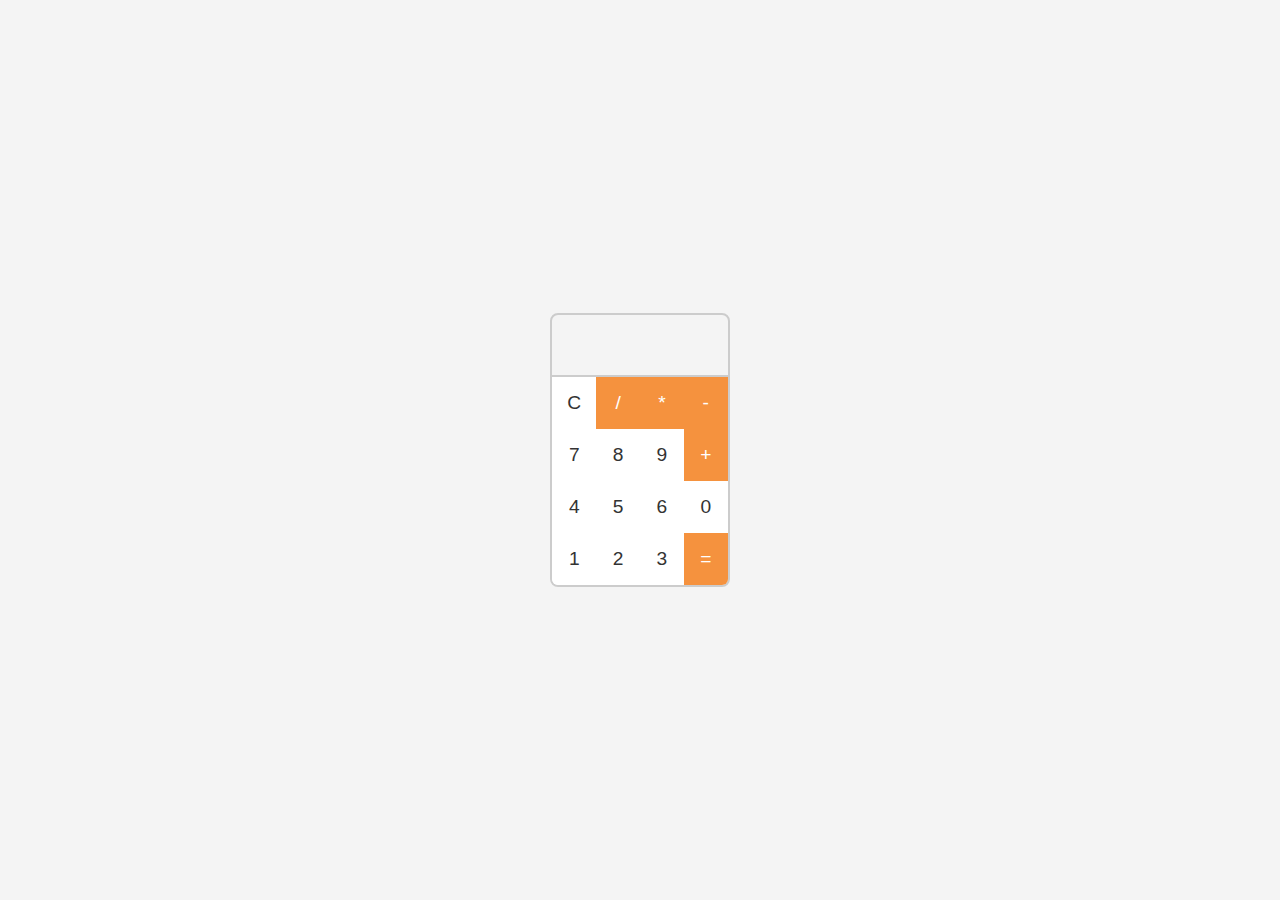
<file: calculator/index.html>
<!DOCTYPE html>
<html lang="en">
  <head>
    <meta charset="UTF-8" />
    <meta name="viewport" content="width=device-width, initial-scale=1.0" />
    <title>Simple Calculator</title>
    <style>
      body {
        font-family: Arial, sans-serif;
        background-color: #f4f4f4;
        display: flex;
        justify-content: center;
        align-items: center;
        height: 100vh;
        margin: 0;
      }

      #calculator {
        border: 2px solid #ccc;
        border-radius: 8px;
        overflow: hidden;
      }

      #display {
        height: 60px;
        font-size: 1.5em;
        text-align: right;
        padding: 0 10px;
        border-bottom: 2px solid #ccc;
      }

      #buttons {
        display: grid;
        grid-template-columns: repeat(4, 1fr);
      }

      button {
        font-size: 1.2em;
        padding: 15px;
        border: none;
        outline: none;
        cursor: pointer;
        transition: background-color 0.3s;
      }

      button.operator {
        background-color: #f5923e;
        color: #fff;
      }

      button.operator:active {
        background-color: #d47527;
      }

      button.double {
        grid-column: span 2;
      }

      button.double-zero {
        grid-column: span 3;
      }

      button.double,
      button.double-zero {
        background-color: #e0e0e0;
        color: #333;
      }

      button.double,
      button.double-zero:active {
        background-color: #ccc;
      }

      button.number,
      button.clear {
        background-color: #fff;
        color: #333;
      }

      button.number:active,
      button.clear:active {
        background-color: #ccc;
      }
    </style>
  </head>
  <body>
    <div id="calculator">
      <div id="display"></div>
      <div id="buttons">
        <button class="clear" onclick="clearDisplay()">C</button>
        <button class="operator" onclick="appendOperator('/')">/</button>
        <button class="operator" onclick="appendOperator('*')">*</button>
        <button class="operator" onclick="appendOperator('-')">-</button>

        <button class="number" onclick="appendToDisplay('7')">7</button>
        <button class="number" onclick="appendToDisplay('8')">8</button>
        <button class="number" onclick="appendToDisplay('9')">9</button>

        <button class="operator" onclick="appendOperator('+')">+</button>

        <button class="number" onclick="appendToDisplay('4')">4</button>
        <button class="number" onclick="appendToDisplay('5')">5</button>
        <button class="number" onclick="appendToDisplay('6')">6</button>

        <button class="number" onclick="appendToDisplay('0')">0</button>

        <button class="number" onclick="appendToDisplay('1')">1</button>
        <button class="number" onclick="appendToDisplay('2')">2</button>
        <button class="number" onclick="appendToDisplay('3')">3</button>

        <button class="operator" onclick="calculateResult()">=</button>
      </div>
    </div>

    <script>
      let displayValue = "";

      function updateDisplay() {
        document.getElementById("display").innerText = displayValue;
      }

      function appendToDisplay(value) {
        displayValue += value;
        updateDisplay();
      }

      function appendOperator(operator) {
        if (
          displayValue !== "" &&
          !isNaN(displayValue[displayValue.length - 1])
        ) {
          displayValue += operator;
          updateDisplay();
        }
      }

      function clearDisplay() {
        displayValue = "";
        updateDisplay();
      }

      function calculateResult() {
        try {
          displayValue = eval(displayValue).toString();
          updateDisplay();
        } catch (error) {
          displayValue = "Error";
          updateDisplay();
        }
      }
    </script>
  </body>
</html>
</file>
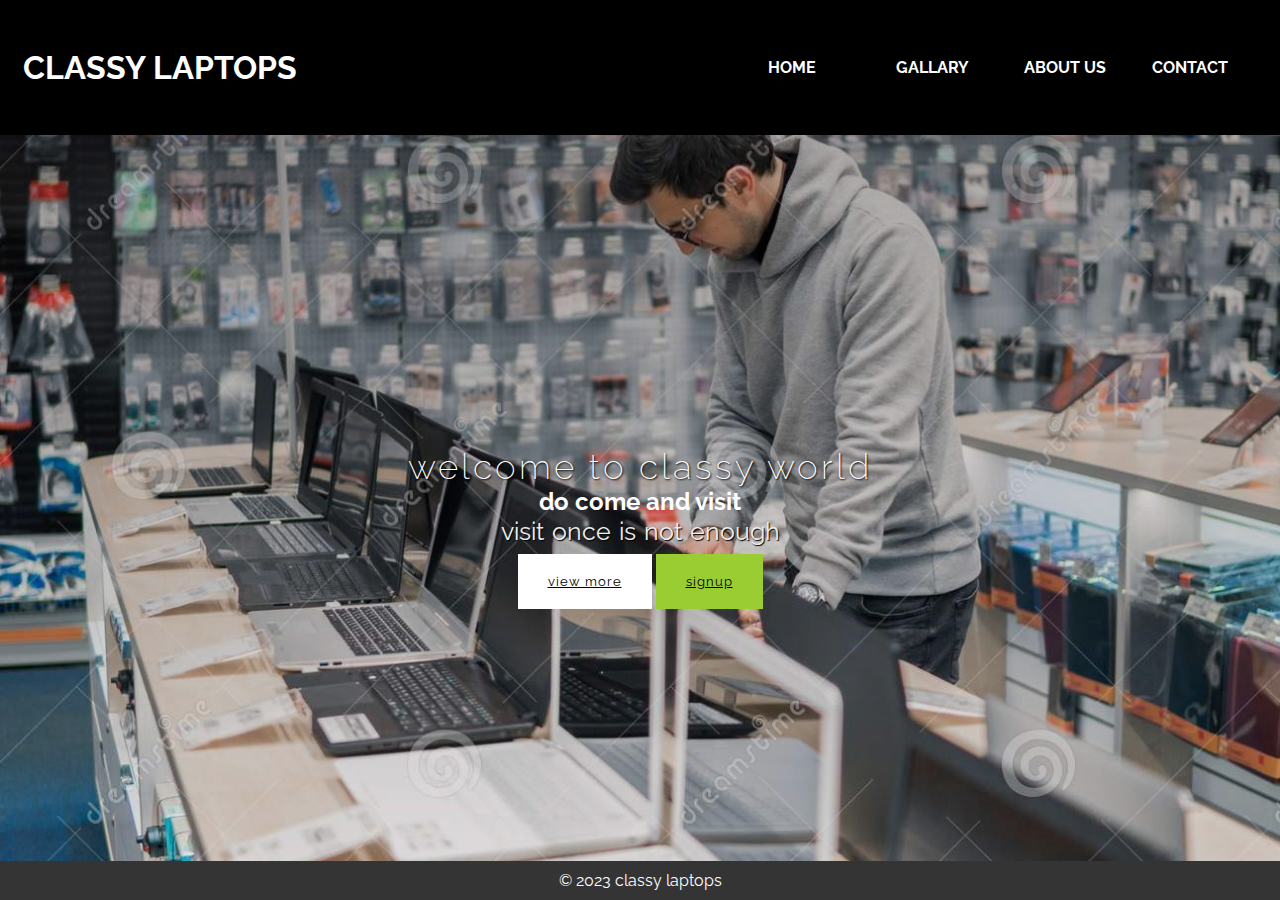
<file: landing page/index.html>
<!DOCTYPE html>
<html lang="en">
  <head>
    <meta charset="UTF-8" />
    <meta http-equiv="X-UA-Compatible" content="IE=edge" />
    <meta name="viewport" content="width=device-width, initial-scale=1.0" />
    <title>classy laptop</title>
    <link rel="stylesheet" href="./style.css" />
    <link
      href="https://fonts.googleapis.com/css2?family=Raleway:ital@1&display=swap"
      rel="stylesheet"
    />
    <link
      rel="stylesheet"
      href="https://cdnjs.cloudflare.com/ajax/libs/animate.css/4.1.1/animate.min.css"
    />
  </head>

  <body>
    <header>
      <nav>
        <div class="logo">
          <h1 class="animate__animated animate__heartbeat">classy laptops</h1>
        </div>
        <div class="menu">
          <a href="#">home</a>
          <a href="#">gallary</a>
          <a href="#">about us</a>
          <a href="contact.html">contact</a>
        </div>
      </nav>

      <main>
        <section>
          <h3>welcome to classy world</h3>
          <h2>do come and visit</h2>
          <p>visit once is not enough</p>
          <a href="#" class="btnone">view more</a>
          <a href="signup.html" class="btntwo">signup</a>
        </section>
      </main>
    </header>
    <footer>&copy; 2023 classy laptops</footer>
  </body>
</html>
</file>
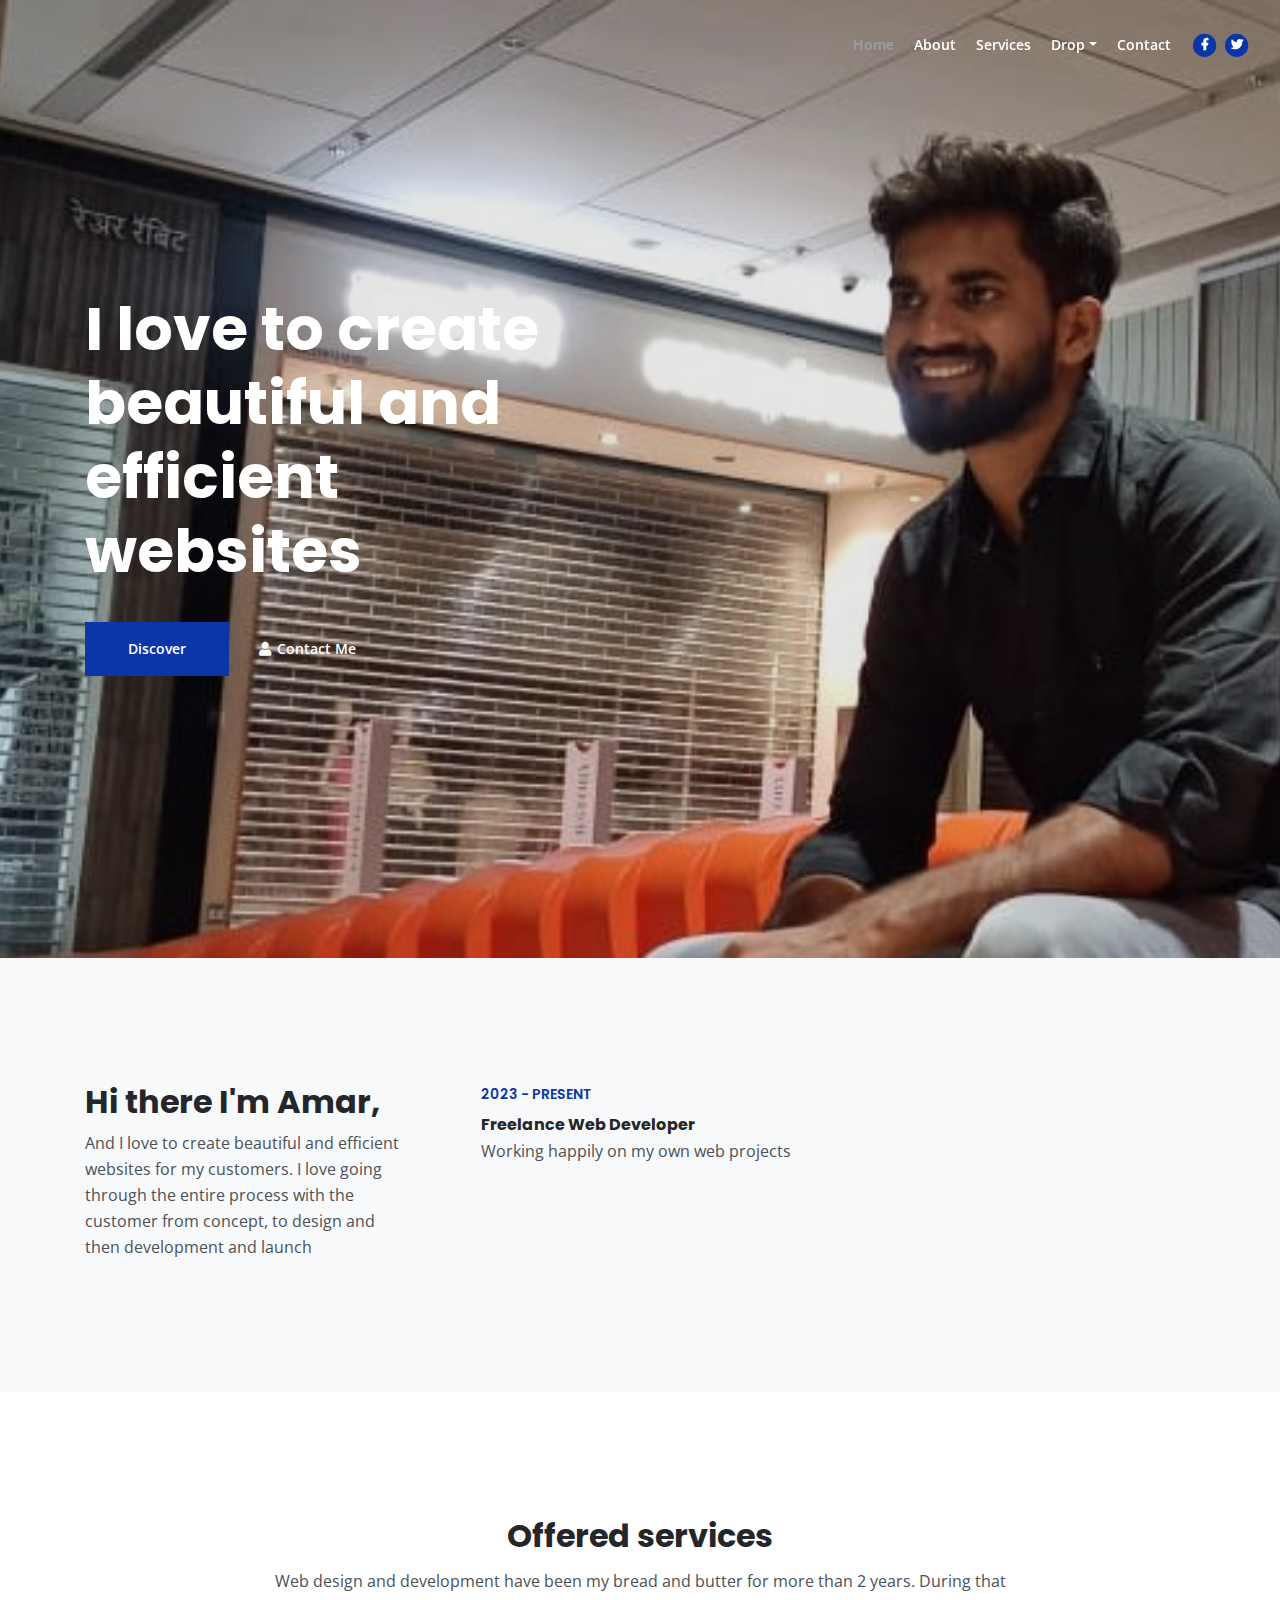
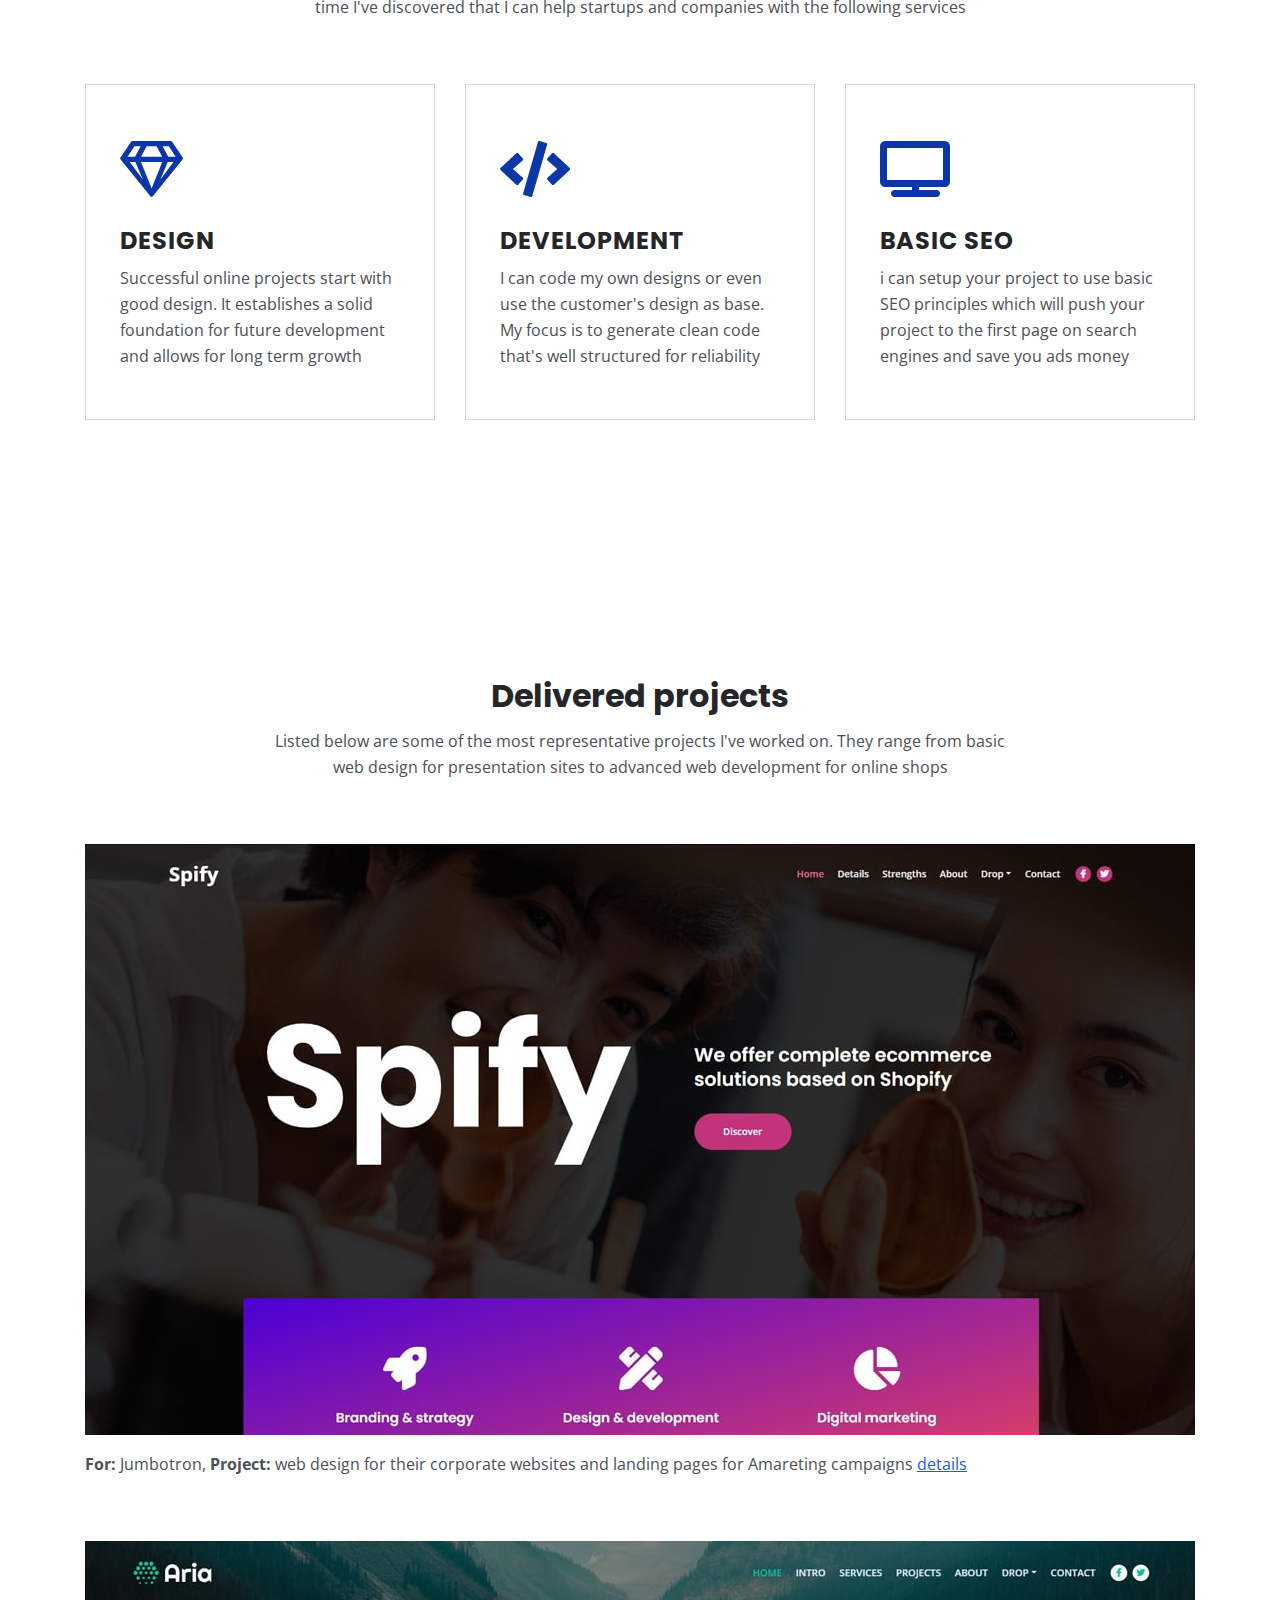
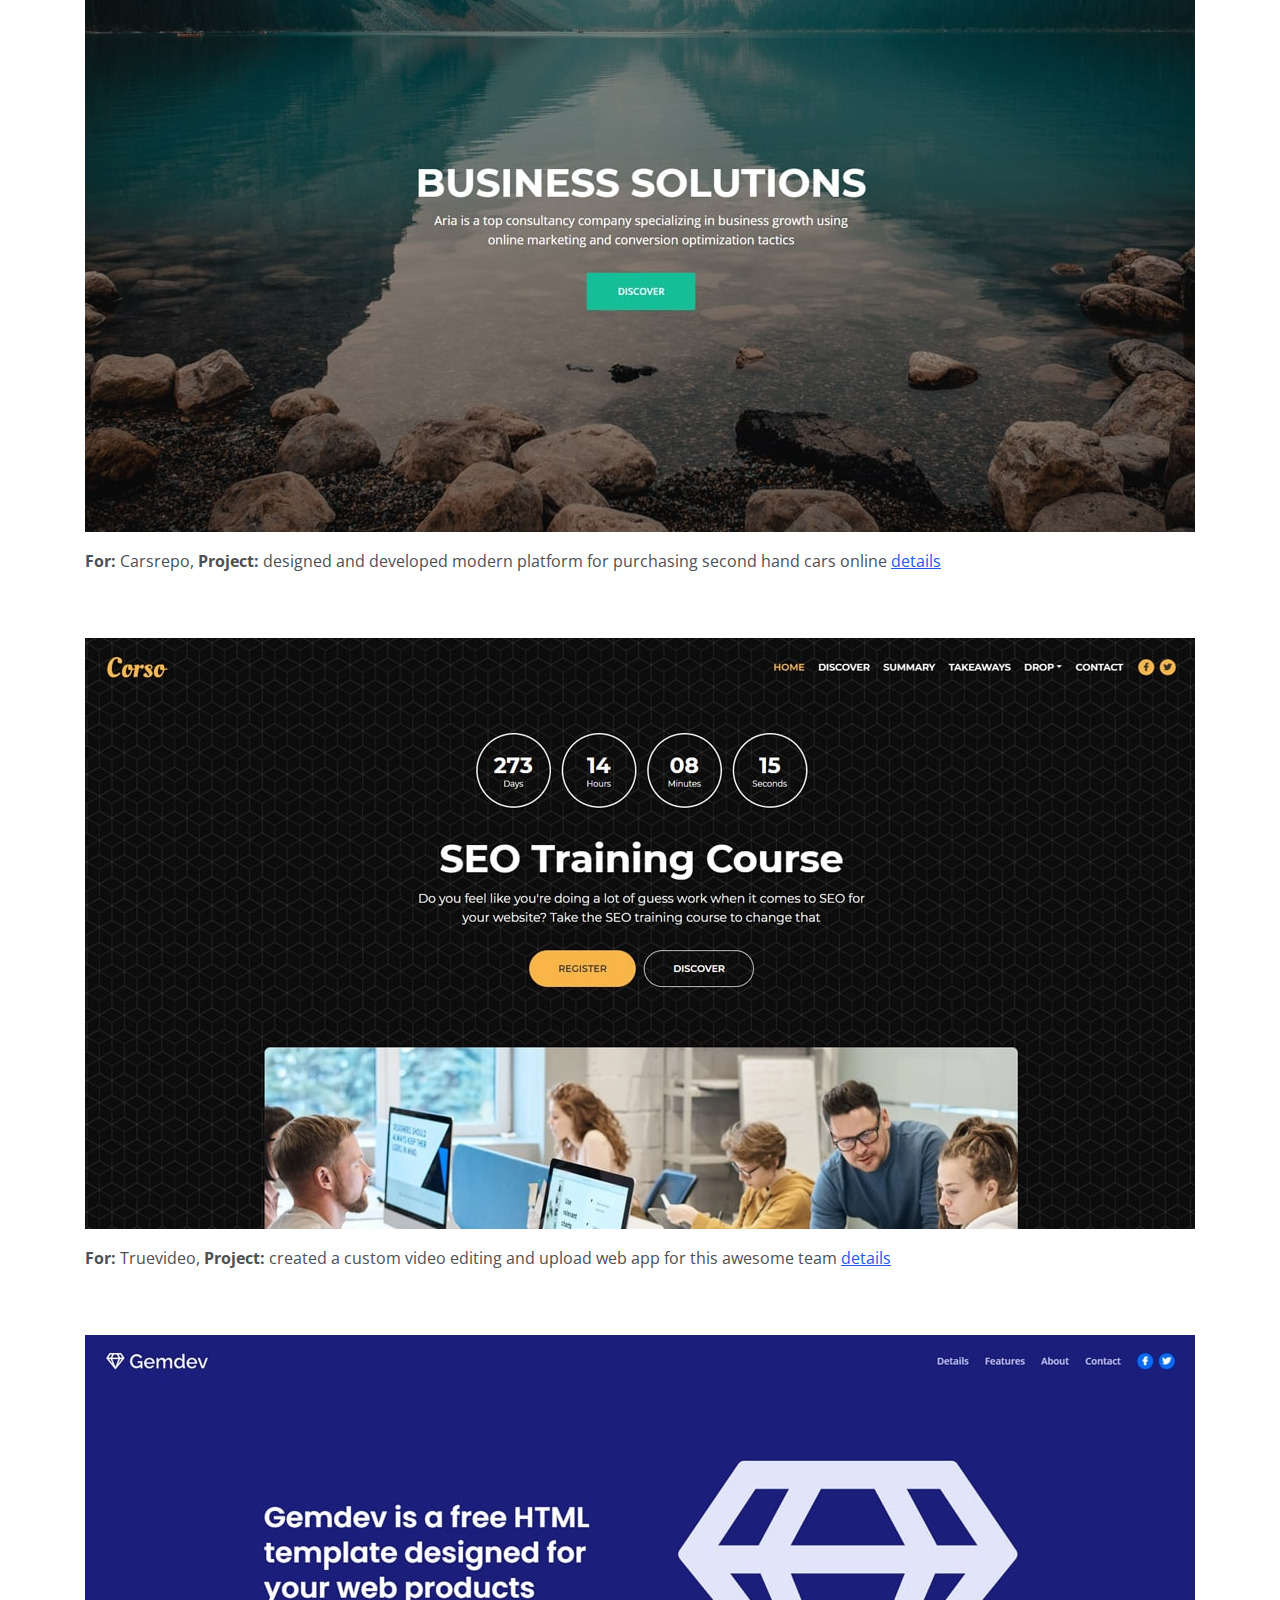
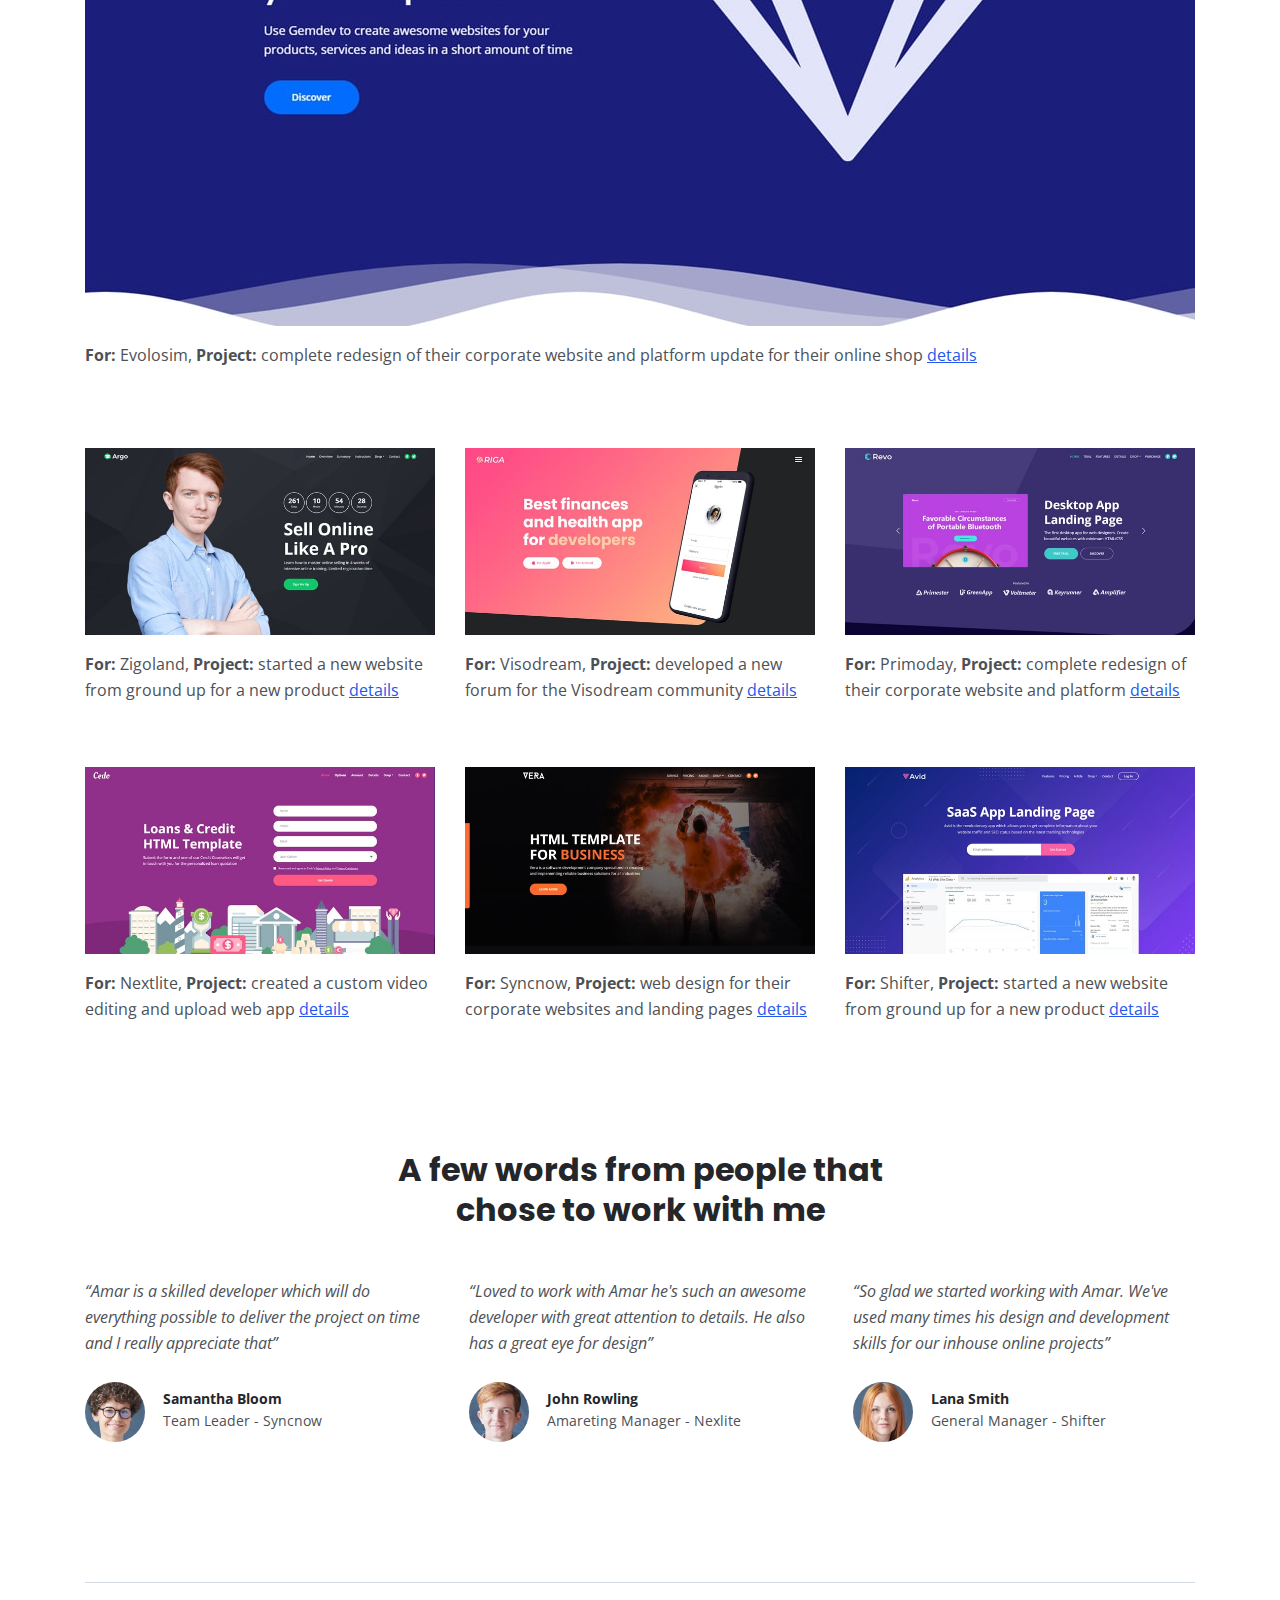
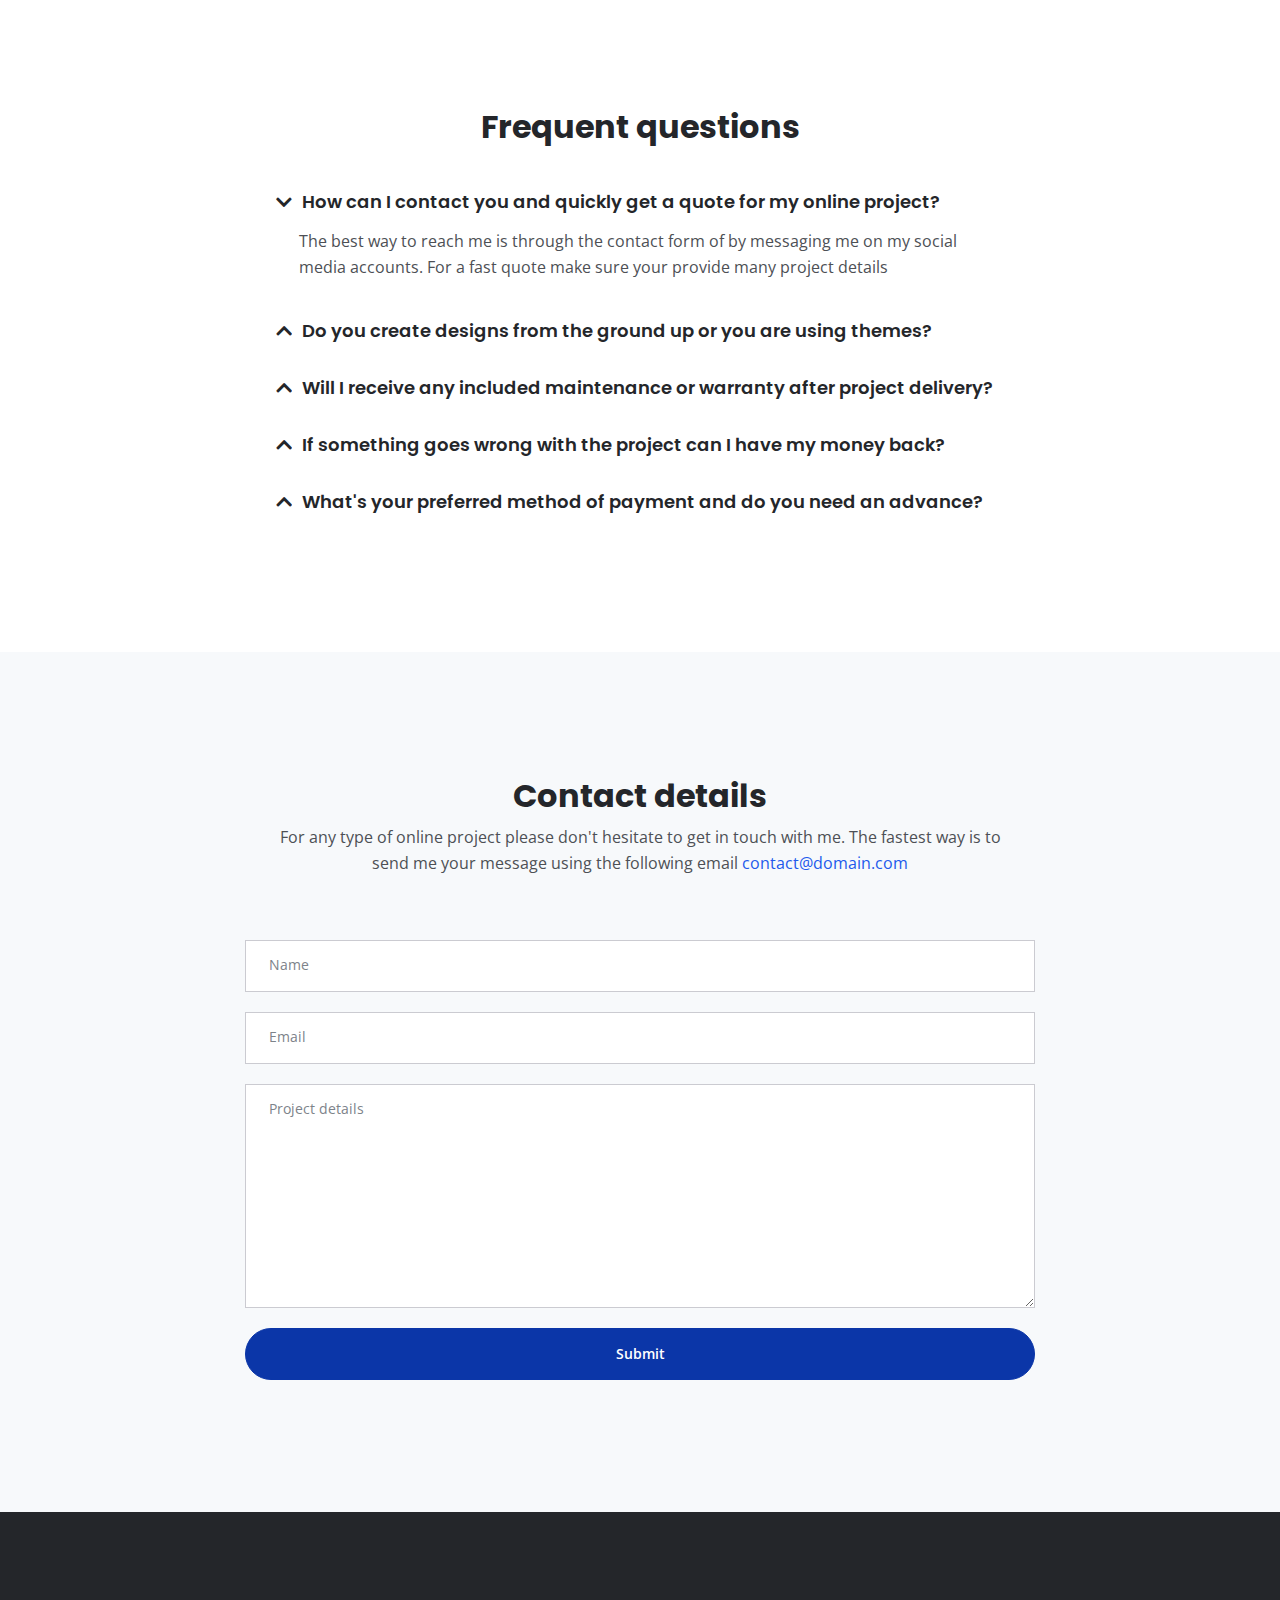
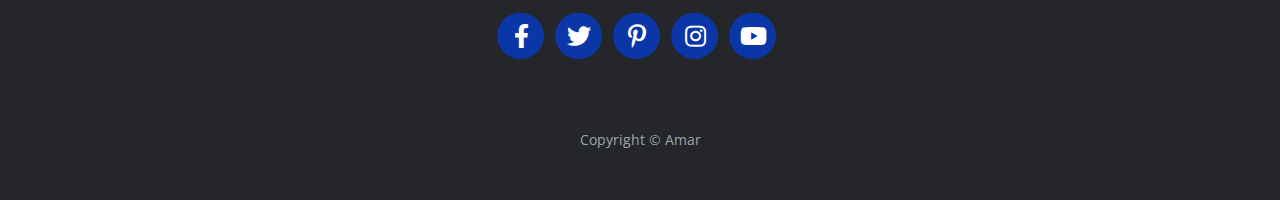
<file: Portfolio/index.html>
<!DOCTYPE html>
<html lang="en">
  <head>
    <meta charset="utf-8" />
    <meta
      name="viewport"
      content="width=device-width, initial-scale=1, shrink-to-fit=no"
    />

    <!-- SEO Meta Tags -->
    <meta name="description" content="Your description" />
    <meta name="author" content="Your name" />

    <!-- OG Meta Tags to improve the way the post looks when you share the page on Facebook, Twitter, LinkedIn -->
    <meta property="og:site_name" content="" />
    <!-- website name -->
    <meta property="og:site" content="" />
    <!-- website link -->
    <meta property="og:title" content="" />
    <!-- title shown in the actual shared post -->
    <meta property="og:description" content="" />
    <!-- description shown in the actual shared post -->
    <meta property="og:image" content="" />
    <!-- image link, make sure it's jpg -->
    <meta property="og:url" content="" />
    <!-- where do you want your post to link to -->
    <meta name="twitter:card" content="summary_large_image" />
    <!-- to have large image post format in Twitter -->

    <!-- Webpage Title -->
    <title>Amar portfolio</title>

    <!-- Styles -->
    <link rel="preconnect" href="https://fonts.gstatic.com" />
    <link
      href="https://fonts.googleapis.com/css2?family=Open+Sans:ital,wght@0,400;0,600;0,700;1,400&family=Poppins:wght@600&display=swap"
      rel="stylesheet"
    />
    <link href="css/bootstrap.css" rel="stylesheet" />
    <link href="css/fontawesome-all.css" rel="stylesheet" />
    <link href="css/styles.css" rel="stylesheet" />

    <!-- Favicon  -->
    <link rel="icon" href="#" placeholder="amar" />
  </head>
  <body data-spy="scroll" data-target=".fixed-top">
    <!-- Navigation -->
    <nav class="navbar navbar-expand-lg fixed-top navbar-dark">
      <div class="container">
        <!-- Image Logo -->
        <!-- <a class="navbar-brand logo-image" href="index.html"
          ><img src="" alt="alternative"
        /></a> -->

        <button
          class="navbar-toggler p-0 border-0"
          type="button"
          data-toggle="offcanvas"
        >
          <span class="navbar-toggler-icon"></span>
        </button>

        <div
          class="navbar-collapse offcanvas-collapse"
          id="navbarsExampleDefault"
        >
          <ul class="navbar-nav ml-auto">
            <li class="nav-item">
              <a class="nav-link page-scroll" href="#header"
                >Home <span class="sr-only">(current)</span></a
              >
            </li>
            <li class="nav-item">
              <a class="nav-link page-scroll" href="#about">About</a>
            </li>
            <li class="nav-item">
              <a class="nav-link page-scroll" href="#services">Services</a>
            </li>
            <li class="nav-item dropdown">
              <a
                class="nav-link dropdown-toggle"
                href="#"
                id="dropdown01"
                data-toggle="dropdown"
                aria-haspopup="true"
                aria-expanded="false"
                >Drop</a
              >
              <div class="dropdown-menu" aria-labelledby="dropdown01">
                <a class="dropdown-item page-scroll" href="#"
                  >Project Details</a
                >
                <div class="dropdown-divider"></div>
                <a class="dropdown-item page-scroll" href="#"
                  >Terms Conditions</a
                >
                <div class="dropdown-divider"></div>
                <a class="dropdown-item page-scroll" href="#">Privacy Policy</a>
              </div>
            </li>
            <li class="nav-item">
              <a class="nav-link page-scroll" href="#contact">Contact</a>
            </li>
          </ul>
          <span class="nav-item social-icons">
            <span class="fa-stack">
              <a href="#">
                <i class="fas fa-circle fa-stack-2x"></i>
                <i class="fab fa-facebook-f fa-stack-1x"></i>
              </a>
            </span>
            <span class="fa-stack">
              <a href="#">
                <i class="fas fa-circle fa-stack-2x"></i>
                <i class="fab fa-twitter fa-stack-1x"></i>
              </a>
            </span>
          </span>
        </div>
        <!-- end of navbar-collapse -->
      </div>
      <!-- end of container -->
    </nav>
    <!-- end of navbar -->
    <!-- end of navigation -->

    <!-- Header -->
    <header id="header" class="header">
      <div class="container">
        <div class="row">
          <div class="col-lg-6">
            <div class="text-container">
              <h1 class="h1-large">
                I love to create beautiful and efficient websites
              </h1>
              <a class="btn-solid-lg page-scroll" href="#about">Discover</a>
              <a class="btn-outline-lg page-scroll" href="#contact"
                ><i class="fas fa-user"></i>Contact Me</a
              >
            </div>
            <!-- end of text-container -->
          </div>
          <!-- end of col -->
        </div>
        <!-- end of row -->
      </div>
      <!-- end of container -->
    </header>
    <!-- end of header -->
    <!-- end of header -->

    <!-- About-->
    <div id="about" class="basic-1 bg-gray">
      <div class="container">
        <div class="row">
          <div class="col-lg-4">
            <div class="text-container first">
              <h2>Hi there I'm Amar,</h2>
              <p>
                And I love to create beautiful and efficient websites for my
                customers. I love going through the entire process with the
                customer from concept, to design and then development and launch
              </p>
            </div>
            <!-- end of text-container -->
          </div>
          <!-- end of col -->
          <div class="col-lg-4">
            <div class="text-container second">
              <div class="time">2023 - PRESENT</div>
              <h6>Freelance Web Developer</h6>
              <p>Working happily on my own web projects</p>
              <!-- <div class="time"></div>
                        <h6>Lead Web Developer</h6>
                        <p>Beautiful project for a major digital agency</p> -->
            </div>
            <!-- end of text-container -->
          </div>
          <!-- end of col -->
          <!-- <div class="col-lg-4">
            <div class="text-container third">
              <div class="time">2017 - 2018</div>
              <h6>Senior Web Designer</h6>
              <p>Inhouse web designer for ecommerce firm</p>
              <div class="time">2016 - 2017</div>
              <h6>Junior Web Designer</h6>
              <p>Junior web designer for small web agency</p>
            </div>
            end of text-container
          </div> -->
        </div>
        <!-- end of row -->
      </div>
      <!-- end of container -->
    </div>
    <!-- end of basic-1 -->
    <!-- end of about -->

    <!-- Services -->
    <div id="services" class="basic-2">
      <div class="container">
        <div class="row">
          <div class="col-lg-12">
            <h2 class="h2-heading">Offered services</h2>
            <p class="p-heading">
              Web design and development have been my bread and butter for more
              than 2 years. During that time I've discovered that I can help
              startups and companies with the following services
            </p>
          </div>
          <!-- end of col -->
        </div>
        <!-- end of row -->
        <div class="row">
          <div class="col-lg-4">
            <div class="text-box">
              <i class="far fa-gem"></i>
              <h4>DESIGN</h4>
              <p>
                Successful online projects start with good design. It
                establishes a solid foundation for future development and allows
                for long term growth
              </p>
            </div>
            <!-- end of text-box -->
          </div>
          <!-- end of col -->
          <div class="col-lg-4">
            <div class="text-box">
              <i class="fas fa-code"></i>
              <h4>DEVELOPMENT</h4>
              <p>
                I can code my own designs or even use the customer's design as
                base. My focus is to generate clean code that's well structured
                for reliability
              </p>
            </div>
            <!-- end of text-box -->
          </div>
          <!-- end of col -->
          <div class="col-lg-4">
            <div class="text-box">
              <i class="fas fa-tv"></i>
              <h4>BASIC SEO</h4>
              <p>
                i can setup your project to use basic SEO principles which will
                push your project to the first page on search engines and save
                you ads money
              </p>
            </div>
            <!-- end of text-box -->
          </div>
          <!-- end of col -->
        </div>
        <!-- end of row -->
      </div>
      <!-- end of container -->
    </div>
    <!-- end of basic-2 -->
    <!-- end of services -->

    <!-- Details -->
    <!-- <div class="split">
      <div class="area-1"></div> -->
    <!-- end of area-1 on same line and no space between comments to eliminate margin white space -->
    <!-- <div class="area-2 bg-gray">
        <div class="container">
          <div class="row">
            <div class="col-lg-12"> -->
    <!-- Text Container -->
    <!-- < class="text-container">
                <h2>Why Work With Me</h2>
                <p>
                  I am a great communicator and love to invest the necessary
                  time to understand the customer's problem very well
                </p>
                <h5>DESIGN TOOLS</h5>
                <p>
                  My favorite design tools are Photoshop and Illustrator but I
                  can create designs in Figma, Sketch and Adobe XD too
                </p>
                <h5>DEVELOPMENT SKILLS</h5>
                <p>
                  I am familiar and work on a daily basis with HTML, CSS,
                  JavaScript, Bootstrap and other modern frameworks
                </p> -->

    <!-- <div class="icons-container">
                  <img
                    src="images/details-icon-photoshop.png"
                    alt="alternative"
                  />
                  <img
                    src="images/details-icon-illustrator.png"
                    alt="alternative"
                  />
                  <img src="images/details-icon-html.png" alt="alternative" />
                  <img src="images/details-icon-css.png" alt="alternative" />
                  <img
                    src="images/details-icon-bootstrap.png"
                    alt="alternative"
                  />
                  <img
                    src="images/details-icon-javascript.png"
                    alt="alternative"
                  />
                </div> -->
    <!-- end of icons-container -->
    <!-- </div> -->
    <!-- end of text-container -->
    <!-- end of text container -->
    <!-- </div> -->
    <!-- end of col -->
    <!-- </div> -->
    <!-- end of row -->
    <!-- </div> -->
    <!-- end of container -->
    <!-- </div> -->
    <!-- end of area-2 -->
    <!-- </div> -->
    <!-- end of split -->
    <!-- end of details -->

    <!-- Projects -->
    <div id="projects" class="basic-3">
      <div class="container">
        <div class="row">
          <div class="col-lg-12">
            <h2 class="h2-heading">Delivered projects</h2>
            <p class="p-heading">
              Listed below are some of the most representative projects I've
              worked on. They range from basic web design for presentation sites
              to advanced web development for online shops
            </p>
          </div>
          <!-- end of col -->
        </div>
        <!-- end of row -->
        <div class="row">
          <div class="col-lg-12">
            <div class="text-container">
              <div class="image-container">
                <a href="#">
                  <img
                    class="img-fluid"
                    src="images/project-1.jpg"
                    alt="alternative"
                  />
                </a>
              </div>
              <!-- end of image-container -->
              <p>
                <strong>For:</strong> Jumbotron, <strong>Project:</strong> web
                design for their corporate websites and landing pages for
                Amareting campaigns
                <a class="blue" href="#">details</a>
              </p>
            </div>
            <!-- end of text-container -->
            <div class="text-container">
              <div class="image-container">
                <a href="#">
                  <img
                    class="img-fluid"
                    src="images/project-2.jpg"
                    alt="alternative"
                  />
                </a>
              </div>
              <!-- end of image-container -->
              <p>
                <strong>For:</strong> Carsrepo,
                <strong>Project:</strong> designed and developed modern platform
                for purchasing second hand cars online
                <a class="blue" href="#">details</a>
              </p>
            </div>
            <!-- end of text-container -->
            <div class="text-container">
              <div class="image-container">
                <a href="#">
                  <img
                    class="img-fluid"
                    src="images/project-3.jpg"
                    alt="alternative"
                  />
                </a>
              </div>
              <!-- end of image-container -->
              <p>
                <strong>For:</strong> Truevideo,
                <strong>Project:</strong> created a custom video editing and
                upload web app for this awesome team
                <a class="blue" href="#">details</a>
              </p>
            </div>
            <!-- end of text-container -->
            <div class="text-container">
              <div class="image-container">
                <a href="#">
                  <img
                    class="img-fluid"
                    src="images/project-4.jpg"
                    alt="alternative"
                  />
                </a>
              </div>
              <!-- end of image-container -->
              <p>
                <strong>For:</strong> Evolosim,
                <strong>Project:</strong> complete redesign of their corporate
                website and platform update for their online shop
                <a class="blue" href="#">details</a>
              </p>
            </div>
            <!-- end of text-container -->
          </div>
          <!-- end of col -->
        </div>
        <!-- end of row -->
      </div>
      <!-- end of container -->
    </div>
    <!-- end of basic-3 -->
    <!-- end of projects -->

    <!-- Works -->
    <div class="basic-4">
      <div class="container">
        <div class="row">
          <div class="col-lg-4">
            <div class="text-container">
              <div class="image-container">
                <a href="#">
                  <img
                    class="img-fluid"
                    src="images/work-1.jpg"
                    alt="alternative"
                  />
                </a>
              </div>
              <!-- end of image-container -->
              <p>
                <strong>For:</strong> Zigoland,
                <strong>Project:</strong> started a new website from ground up
                for a new product
                <a class="blue" href="#">details</a>
              </p>
            </div>
            <!-- end of text-container -->
          </div>
          <!-- end of col -->
          <div class="col-lg-4">
            <div class="text-container">
              <div class="image-container">
                <a href="#">
                  <img
                    class="img-fluid"
                    src="images/work-2.jpg"
                    alt="alternative"
                  />
                </a>
              </div>
              <!-- end of image-container -->
              <p>
                <strong>For:</strong> Visodream,
                <strong>Project:</strong> developed a new forum for the
                Visodream community
                <a class="blue" href="#">details</a>
              </p>
            </div>
            <!-- end of text-container -->
          </div>
          <!-- end of col -->
          <div class="col-lg-4">
            <div class="text-container">
              <div class="image-container">
                <a href="#">
                  <img
                    class="img-fluid"
                    src="images/work-3.jpg"
                    alt="alternative"
                  />
                </a>
              </div>
              <!-- end of image-container -->
              <p>
                <strong>For:</strong> Primoday,
                <strong>Project:</strong> complete redesign of their corporate
                website and platform
                <a class="blue" href="#">details</a>
              </p>
            </div>
            <!-- end of text-container -->
          </div>
          <!-- end of col -->
        </div>
        <!-- end of row -->
        <div class="row">
          <div class="col-lg-4">
            <div class="text-container">
              <div class="image-container">
                <a href="#">
                  <img
                    class="img-fluid"
                    src="images/work-4.jpg"
                    alt="alternative"
                  />
                </a>
              </div>
              <!-- end of image-container -->
              <p>
                <strong>For:</strong> Nextlite,
                <strong>Project:</strong> created a custom video editing and
                upload web app <a class="blue" href="#">details</a>
              </p>
            </div>
            <!-- end of text-container -->
          </div>
          <!-- end of col -->
          <div class="col-lg-4">
            <div class="text-container">
              <div class="image-container">
                <a href="#">
                  <img
                    class="img-fluid"
                    src="images/work-5.jpg"
                    alt="alternative"
                  />
                </a>
              </div>
              <!-- end of image-container -->
              <p>
                <strong>For:</strong> Syncnow, <strong>Project:</strong> web
                design for their corporate websites and landing pages
                <a class="blue" href="#">details</a>
              </p>
            </div>
            <!-- end of text-container -->
          </div>
          <!-- end of col -->
          <div class="col-lg-4">
            <div class="text-container">
              <div class="image-container">
                <a href="#">
                  <img
                    class="img-fluid"
                    src="images/work-6.jpg"
                    alt="alternative"
                  />
                </a>
              </div>
              <!-- end of image-container -->
              <p>
                <strong>For:</strong> Shifter, <strong>Project:</strong> started
                a new website from ground up for a new product
                <a class="blue" href="#">details</a>
              </p>
            </div>
            <!-- end of text-container -->
          </div>
          <!-- end of col -->
        </div>
        <!-- end of row -->
      </div>
      <!-- end of container -->
    </div>
    <!-- end of basic-4 -->
    <!-- end of works -->

    <!-- Testimonials -->
    <div class="cards-1">
      <div class="container">
        <div class="row">
          <div class="col-lg-12">
            <h2 class="h2-heading">
              A few words from people that chose to work with me
            </h2>
          </div>
          <!-- end of col -->
        </div>
        <!-- end of row -->
        <div class="row">
          <div class="col-lg-12">
            <!-- Card -->
            <div class="card">
              <div class="card-body">
                <p class="testimonial-text">
                  “Amar is a skilled developer which will do everything possible
                  to deliver the project on time and I really appreciate that”
                </p>
                <div class="details">
                  <img src="images/testimonial-1.jpg" alt="alternative" />
                  <div class="text">
                    <div class="testimonial-author">Samantha Bloom</div>
                    <div class="occupation">Team Leader - Syncnow</div>
                  </div>
                  <!-- end of text -->
                </div>
                <!-- end of testimonial-details -->
              </div>
            </div>
            <!-- end of card -->

            <!-- Card -->
            <div class="card">
              <div class="card-body">
                <p class="testimonial-text">
                  “Loved to work with Amar he's such an awesome developer with
                  great attention to details. He also has a great eye for
                  design”
                </p>
                <div class="details">
                  <img src="images/testimonial-2.jpg" alt="alternative" />
                  <div class="text">
                    <div class="testimonial-author">John Rowling</div>
                    <div class="occupation">Amareting Manager - Nexlite</div>
                  </div>
                  <!-- end of text -->
                </div>
                <!-- end of testimonial-details -->
              </div>
            </div>
            <!-- end of card -->

            <!-- Card -->
            <div class="card">
              <div class="card-body">
                <p class="testimonial-text">
                  “So glad we started working with Amar. We've used many times
                  his design and development skills for our inhouse online
                  projects”
                </p>
                <div class="details">
                  <img src="images/testimonial-3.jpg" alt="alternative" />
                  <div class="text">
                    <div class="testimonial-author">Lana Smith</div>
                    <div class="occupation">General Manager - Shifter</div>
                  </div>
                  <!-- end of text -->
                </div>
                <!-- end of testimonial-details -->
              </div>
            </div>
            <!-- end of card -->
          </div>
          <!-- end of col -->
        </div>
        <!-- end of row -->
      </div>
      <!-- end of container -->
    </div>
    <!-- end of cards-1 -->
    <!-- end of testimonials -->

    <!-- Section Divider -->
    <div class="container">
      <div class="row">
        <div class="col-lg-12">
          <hr class="section-divider" />
        </div>
        <!-- end of col -->
      </div>
      <!-- end of row -->
    </div>
    <!-- end of container -->
    <!-- end of section divider -->

    <!-- Questions -->
    <div class="accordion-1">
      <div class="container">
        <div class="row">
          <div class="col-lg-12">
            <h2 class="h2-heading">Frequent questions</h2>
          </div>
          <!-- end of col -->
        </div>
        <!-- end of row -->
        <div class="row">
          <div class="col-lg-12">
            <div class="accordion" id="accordionExample">
              <div class="card">
                <div class="card-header" id="headingOne">
                  <button
                    class="btn btn-link btn-block text-left"
                    type="button"
                    data-toggle="collapse"
                    data-target="#collapseOne"
                    aria-expanded="true"
                    aria-controls="collapseOne"
                  >
                    How can I contact you and quickly get a quote for my online
                    project?
                  </button>
                </div>
                <div
                  id="collapseOne"
                  class="collapse show"
                  aria-labelledby="headingOne"
                  data-parent="#accordionExample"
                >
                  <div class="card-body">
                    The best way to reach me is through the contact form of by
                    messaging me on my social media accounts. For a fast quote
                    make sure your provide many project details
                  </div>
                </div>
              </div>
              <div class="card">
                <div class="card-header" id="headingTwo">
                  <button
                    class="btn btn-link btn-block text-left collapsed"
                    type="button"
                    data-toggle="collapse"
                    data-target="#collapseTwo"
                    aria-expanded="false"
                    aria-controls="collapseTwo"
                  >
                    Do you create designs from the ground up or you are using
                    themes?
                  </button>
                </div>
                <div
                  id="collapseTwo"
                  class="collapse"
                  aria-labelledby="headingTwo"
                  data-parent="#accordionExample"
                >
                  <div class="card-body">
                    The best way to reach me is through the contact form of by
                    messaging me on my social media accounts. For a fast quote
                    make sure your provide many project details
                  </div>
                </div>
              </div>
              <div class="card">
                <div class="card-header" id="headingThree">
                  <button
                    class="btn btn-link btn-block text-left collapsed"
                    type="button"
                    data-toggle="collapse"
                    data-target="#collapseThree"
                    aria-expanded="false"
                    aria-controls="collapseThree"
                  >
                    Will I receive any included maintenance or warranty after
                    project delivery?
                  </button>
                </div>
                <div
                  id="collapseThree"
                  class="collapse"
                  aria-labelledby="headingThree"
                  data-parent="#accordionExample"
                >
                  <div class="card-body">
                    The best way to reach me is through the contact form of by
                    messaging me on my social media accounts. For a fast quote
                    make sure your provide many project details
                  </div>
                </div>
              </div>
              <div class="card">
                <div class="card-header" id="headingFour">
                  <button
                    class="btn btn-link btn-block text-left collapsed"
                    type="button"
                    data-toggle="collapse"
                    data-target="#collapseFour"
                    aria-expanded="false"
                    aria-controls="collapseFour"
                  >
                    If something goes wrong with the project can I have my money
                    back?
                  </button>
                </div>
                <div
                  id="collapseFour"
                  class="collapse"
                  aria-labelledby="headingFour"
                  data-parent="#accordionExample"
                >
                  <div class="card-body">
                    The best way to reach me is through the contact form of by
                    messaging me on my social media accounts. For a fast quote
                    make sure your provide many project details
                  </div>
                </div>
              </div>
              <div class="card">
                <div class="card-header" id="headingFive">
                  <button
                    class="btn btn-link btn-block text-left collapsed"
                    type="button"
                    data-toggle="collapse"
                    data-target="#collapseFive"
                    aria-expanded="false"
                    aria-controls="collapseFive"
                  >
                    What's your preferred method of payment and do you need an
                    advance?
                  </button>
                </div>
                <div
                  id="collapseFive"
                  class="collapse"
                  aria-labelledby="headingFive"
                  data-parent="#accordionExample"
                >
                  <div class="card-body">
                    The best way to reach me is through the contact form of by
                    messaging me on my social media accounts. For a fast quote
                    make sure your provide many project details
                  </div>
                </div>
              </div>
            </div>
            <!-- end of accordion -->
          </div>
          <!-- end of col -->
        </div>
        <!-- end of row -->
      </div>
      <!-- end of container -->
    </div>
    <!-- end of accordion-1 -->
    <!-- end of questions -->

    <!-- Contact -->
    <div id="contact" class="form-1 bg-gray">
      <div class="container">
        <div class="row">
          <div class="col-lg-12">
            <h2>Contact details</h2>
            <p class="p-heading">
              For any type of online project please don't hesitate to get in
              touch with me. The fastest way is to send me your message using
              the following email
              <a class="blue no-line" href="#">contact@domain.com</a>
            </p>
          </div>
          <!-- end of col -->
        </div>
        <!-- end of row -->
        <div class="row">
          <div class="col-lg-12">
            <!-- Contact Form -->
            <form id="contactForm">
              <div class="form-group">
                <input
                  type="text"
                  class="form-control-input"
                  id="cname"
                  required
                />
                <label class="label-control" for="cname">Name</label>
              </div>
              <div class="form-group">
                <input
                  type="email"
                  class="form-control-input"
                  id="cemail"
                  required
                />
                <label class="label-control" for="cemail">Email</label>
              </div>
              <div class="form-group">
                <textarea
                  class="form-control-textarea"
                  id="cmessage"
                  required
                ></textarea>
                <label class="label-control" for="cmessage"
                  >Project details</label
                >
              </div>
              <div class="form-group">
                <button type="submit" class="form-control-submit-button">
                  Submit
                </button>
              </div>
            </form>
            <!-- end of contact form -->
          </div>
          <!-- end of col -->
        </div>
        <!-- end of row -->
      </div>
      <!-- end of container -->
    </div>
    <!-- end of form-1 -->
    <!-- end of contact -->

    <!-- Footer -->
    <div class="footer bg-gray">
      <div class="container">
        <div class="row">
          <div class="col-lg-12">
            <div class="social-container">
              <span class="fa-stack">
                <a href="#">
                  <i class="fas fa-circle fa-stack-2x"></i>
                  <i class="fab fa-facebook-f fa-stack-1x"></i>
                </a>
              </span>
              <span class="fa-stack">
                <a href="#">
                  <i class="fas fa-circle fa-stack-2x"></i>
                  <i class="fab fa-twitter fa-stack-1x"></i>
                </a>
              </span>
              <span class="fa-stack">
                <a href="#">
                  <i class="fas fa-circle fa-stack-2x"></i>
                  <i class="fab fa-pinterest-p fa-stack-1x"></i>
                </a>
              </span>
              <span class="fa-stack">
                <a href="#">
                  <i class="fas fa-circle fa-stack-2x"></i>
                  <i class="fab fa-instagram fa-stack-1x"></i>
                </a>
              </span>
              <span class="fa-stack">
                <a href="#">
                  <i class="fas fa-circle fa-stack-2x"></i>
                  <i class="fab fa-youtube fa-stack-1x"></i>
                </a>
              </span>
            </div>
            <!-- end of social-container -->
          </div>
          <!-- end of col -->
        </div>
        <!-- end of row -->
      </div>
      <!-- end of container -->
    </div>
    <!-- end of footer -->
    <!-- end of footer -->

    <!-- Copyright -->
    <div class="copyright bg-gray">
      <div class="container">
        <div class="row">
          <div class="col-lg-12">
            <p class="p-small">
              Copyright © <a class="no-line" href="#">Amar</a>
            </p>
          </div>
          <!-- end of col -->
        </div>
        <!-- enf of row -->
      </div>
      <!-- end of container -->

      <div class="container">
        <div class="row">
          <div class="col-lg-12">
            <p class="p-small"></p>
          </div>
          <!-- end of col -->
        </div>
        <!-- enf of row -->
      </div>
      <!-- end of container -->
    </div>
    <!-- end of copyright -->
    <!-- end of copyright -->

    <!-- Scripts -->
    <script src="js/jquery.min.js"></script>
    <!-- jQuery for Bootstrap's JavaScript plugins -->
    <script src="js/bootstrap.min.js"></script>
    <!-- Bootstrap framework -->
    <script src="js/jquery.easing.min.js"></script>
    <!-- jQuery Easing for smooth scrolling between anchors -->
    <script src="js/scripts.js"></script>
    <!-- Custom scripts -->
  </body>
</html>
</file>
<file: landing page/style.css>
* {
  margin: 0;
  padding: 0;
  box-sizing: border-box;
  font-family: "Raleway", sans-serif;
}

header {
  width: 100%;
  height: 100vh;
  background-image: linear-gradient(rgba(0, 0, 0, 0.3), rgba(0, 0, 0, 0.1)),
    url("laptop.jpg");
  background-repeat: no-repeat;
  background-size: cover;
}
nav {
  width: 100%;
  height: 15vh;
  background: black;
  color: rgba(0, 0, 0, 0.2);
  display: flex;
  justify-content: space-between;
  align-items: center;
  text-transform: uppercase;
}

nav .logo {
  color: white;
  width: 25%;
  text-align: center;
}

nav .menu {
  width: 40%;
  display: flex;
  justify-content: space-around;
}

nav .menu a {
  width: 25%;
  text-decoration: none;
  color: white;
  font-weight: bold;
}
nav.menu a:first-child {
  color: yellowgreen;
}
main {
  width: 100%;
  height: 85vh;
  display: flex;
  justify-content: center;
  align-items: center;
  text-align: center;
  color: white;
}
section {
}
section h3 {
  font-size: 35px;
  font-weight: 200;
  letter-spacing: 3px;
  text-shadow: 1px 1px 2px black;
}

section p {
  font-size: 25px;
  color: #eee;
  word-spacing: 2px;
  margin-bottom: 25px;
  text-shadow: 1px 1px 1px black;
}
section a {
  padding: 20px 30px;
  outline: none;
  font-size: 13px;
  letter-spacing: 1px;
  transition: all 0.5s ease;
}
section .btnone {
  background: white;
  color: #000;
}
.btnone:hover {
  background: yellowgreen;
  color: #000;
}
.btntwo:hover {
  background: white;
  color: #000;
}
section .btntwo {
  background: yellowgreen;
  color: #000;
}
@media only screen and (max-width: 500px) {
  body {
    width: 100%;
  }
}

footer {
  background-color: #353435;
  padding: 10px;
  text-align: center;
  color: white;
  position: fixed;
  bottom: 0;
  width: 100%;
}
</file>
<file: Portfolio/css/styles.css>
body,
html {
  width: 100%;
  height: 100%;
}

body,
p {
  color: #4d5055;
  font: 400 1rem/1.625rem "Open Sans", sans-serif;
}

h1 {
  color: #24262a;
  font-weight: 700;
  font-size: 2.5rem;
  line-height: 3.25rem;
  font-family: "Poppins";
}

h2 {
  color: #24262a;
  font-weight: 700;
  font-size: 2rem;
  line-height: 2.5rem;
  font-family: "Poppins";
}

h3 {
  color: #24262a;
  font-weight: 700;
  font-size: 1.75rem;
  line-height: 2.25rem;
  font-family: "Poppins";
}

h4 {
  color: #24262a;
  font-weight: 700;
  font-size: 1.5rem;
  line-height: 2rem;
  font-family: "Poppins";
}

h5 {
  color: #24262a;
  font-weight: 700;
  font-size: 1.25rem;
  line-height: 1.625rem;
  font-family: "Poppins";
}

h6 {
  color: #24262a;
  font-weight: 700;
  font-size: 1rem;
  line-height: 1.375rem;
  font-family: "Poppins";
}

.p-large {
  font-size: 1.125rem;
  line-height: 1.75rem;
}

.p-small {
  font-size: 0.875rem;
  line-height: 1.5rem;
}

.testimonial-text {
  font-style: italic;
}

.testimonial-author {
  font-weight: 700;
  font-size: 1rem;
  line-height: 1.5rem;
}

.li-space-lg li {
  margin-bottom: 0.5rem;
}

a {
  color: #4d5055;
  text-decoration: underline;
}

a:hover {
  color: #4d5055;
  text-decoration: underline;
}

.no-line {
  text-decoration: none;
}

.no-line:hover {
  text-decoration: none;
}

.blue {
  color: #2259ec;
}

.bg-gray {
  background-color: #f7f9fb;
}

.section-divider {
  display: block;
  height: 1px;
  margin: 0;
  border: none;
  background-color: #d3dae2;
}

.btn-solid-reg {
  display: inline-block;
  padding: 1.375rem 2.25rem 1.375rem 2.25rem;
  border: 1px solid #0b36a8;
  background-color: #0b36a8;
  color: #ffffff;
  font-weight: 600;
  font-size: 0.875rem;
  line-height: 0;
  text-decoration: none;
  transition: all 0.2s;
}

.btn-solid-reg:hover {
  background-color: transparent;
  color: #0b36a8; /* needs to stay here because of the color property of a tag */
  text-decoration: none;
}

.btn-solid-lg {
  display: inline-block;
  padding: 1.625rem 2.625rem 1.625rem 2.625rem;
  border: 1px solid #0b36a8;
  background-color: #0b36a8;
  color: #ffffff;
  font-weight: 600;
  font-size: 0.875rem;
  line-height: 0;
  text-decoration: none;
  transition: all 0.2s;
}

.btn-solid-lg:hover {
  background-color: transparent;
  color: #0b36a8; /* needs to stay here because of the color property of a tag */
  text-decoration: none;
}

.btn-outline-reg {
  display: inline-block;
  padding: 1.375rem 2.25rem 1.375rem 2.25rem;
  border: 1px solid #24262a;
  background-color: transparent;
  color: #24262a;
  font-weight: 600;
  font-size: 0.875rem;
  line-height: 0;
  text-decoration: none;
  transition: all 0.2s;
}

.btn-outline-reg:hover {
  background-color: #24262a;
  color: #ffffff;
  text-decoration: none;
}

.btn-outline-lg {
  display: inline-block;
  padding: 1.625rem 2.625rem 1.625rem 2.625rem;
  border: 1px solid #24262a;
  background-color: transparent;
  color: #24262a;
  font-weight: 600;
  font-size: 0.875rem;
  line-height: 0;
  text-decoration: none;
  transition: all 0.2s;
}

.btn-outline-lg:hover {
  background-color: #24262a;
  color: #ffffff;
  text-decoration: none;
}

.btn-outline-sm {
  display: inline-block;
  padding: 1rem 1.5rem 1rem 1.5rem;
  border: 1px solid #24262a;
  background-color: transparent;
  color: #24262a;
  font-weight: 600;
  font-size: 0.875rem;
  line-height: 0;
  text-decoration: none;
  transition: all 0.2s;
}

.btn-outline-sm:hover {
  background-color: #24262a;
  color: #ffffff;
  text-decoration: none;
}

.form-group {
  position: relative;
  margin-bottom: 1.25rem;
}

.label-control {
  position: absolute;
  top: 0.875rem;
  left: 1.5rem;
  color: #7d838a;
  opacity: 1;
  font-size: 0.875rem;
  line-height: 1.375rem;
  cursor: text;
  transition: all 0.2s ease;
}

.form-control-input:focus + .label-control,
.form-control-input.notEmpty + .label-control,
.form-control-textarea:focus + .label-control,
.form-control-textarea.notEmpty + .label-control {
  top: 0.125rem;
  color: #4d5055;
  opacity: 1;
  font-size: 0.75rem;
  font-weight: 700;
}

.form-control-input,
.form-control-select {
  display: block; /* needed for proper display of the label in Firefox, IE, Edge */
  width: 100%;
  padding-top: 1.125rem;
  padding-bottom: 0.125rem;
  padding-left: 1.5rem;
  border: 1px solid #cbcbd1;
  background-color: #ffffff;
  color: #4d5055;
  font-size: 0.875rem;
  line-height: 1.875rem;
  transition: all 0.2s;
  -webkit-appearance: none; /* removes inner shadow on form inputs on ios safari */
}

.form-control-select {
  padding-top: 0.5rem;
  padding-bottom: 0.5rem;
  height: 3.25rem;
  color: #7d838a;
}

select {
  /* you should keep these first rules in place to maintain cross-browser behavior */
  -webkit-appearance: none;
  -moz-appearance: none;
  -ms-appearance: none;
  -o-appearance: none;
  appearance: none;
  background-image: url("../images/down-arrow.png");
  background-position: 96% 50%;
  background-repeat: no-repeat;
  outline: none;
}

.form-control-textarea {
  display: block; /* used to eliminate a bottom gap difference between Chrome and IE/FF */
  width: 100%;
  height: 14rem; /* used instead of html rows to normalize height between Chrome and IE/FF */
  padding-top: 1.5rem;
  padding-left: 1.3125rem;
  border: 1px solid #cbcbd1;
  background-color: #ffffff;
  color: #4d5055;
  font-size: 0.875rem;
  line-height: 1.5rem;
  transition: all 0.2s;
}

.form-control-input:focus,
.form-control-select:focus,
.form-control-textarea:focus {
  border: 1px solid #a1a1a1;
  outline: none; /* Removes blue border on focus */
}

.form-control-input:hover,
.form-control-select:hover,
.form-control-textarea:hover {
  border: 1px solid #a1a1a1;
}

.checkbox {
  font-size: 0.75rem;
  line-height: 1.25rem;
}

input[type="checkbox"] {
  vertical-align: -10%;
  margin-right: 0.5rem;
}

.form-control-submit-button {
  display: inline-block;
  width: 100%;
  height: 3.25rem;
  border: 1px solid #0b36a8;
  border-radius: 32px;
  background-color: #0b36a8;
  color: #ffffff;
  font-weight: 600;
  font-size: 0.875rem;
  line-height: 0;
  cursor: pointer;
  transition: all 0.2s;
}

.form-control-submit-button:hover {
  border: 1px solid #24262a;
  background-color: transparent;
  color: #24262a;
}

/**********************/
/*     Navigation     */
/**********************/
.navbar {
  background-color: #24262a;
  font-weight: 600;
  font-size: 0.875rem;
  line-height: 0.875rem;
  box-shadow: 0 1px 6px 0 rgba(0, 0, 0, 0.025);
}

.navbar .navbar-brand {
  padding-top: 0.125rem;
  padding-bottom: 0.125rem;
}

.navbar .logo-image img {
  width: 118px;
  height: 36px;
}

.navbar .logo-text {
  color: #ffffff;
  font-weight: 700;
  font-size: 1.875rem;
  line-height: 1rem;
  text-decoration: none;
}

.offcanvas-collapse {
  position: fixed;
  top: 3.25rem; /* adjusts the height between the top of the page and the offcanvas menu */
  bottom: 0;
  left: 100%;
  width: 100%;
  padding-right: 1rem;
  padding-left: 1rem;
  overflow-y: auto;
  visibility: hidden;
  background-color: #24262a;
  transition: visibility 0.3s ease-in-out, -webkit-transform 0.3s ease-in-out;
  transition: transform 0.3s ease-in-out, visibility 0.3s ease-in-out;
  transition: transform 0.3s ease-in-out, visibility 0.3s ease-in-out,
    -webkit-transform 0.3s ease-in-out;
}

.offcanvas-collapse.open {
  visibility: visible;
  -webkit-transform: translateX(-100%);
  transform: translateX(-100%);
}

.navbar .navbar-nav {
  margin-top: 0.75rem;
  margin-bottom: 0.5rem;
}

.navbar .nav-item .nav-link {
  padding-top: 0.625rem;
  padding-bottom: 0.625rem;
  color: #ffffff;
  text-decoration: none;
  transition: all 0.2s ease;
}

.navbar .nav-item.dropdown.show .nav-link,
.navbar .nav-item .nav-link:hover,
.navbar .nav-item .nav-link.active {
  color: #9c9ead;
}

/* Dropdown Menu */
.navbar .dropdown .dropdown-menu {
  animation: fadeDropdown 0.2s; /* required for the fade animation */
}

@keyframes fadeDropdown {
  0% {
    opacity: 0;
  }

  100% {
    opacity: 1;
  }
}

.navbar .dropdown-menu {
  margin-top: 0.5rem;
  margin-bottom: 0.5rem;
  border: none;
  background-color: #24262a;
}

.navbar .dropdown-item {
  padding-top: 0.5rem;
  padding-bottom: 0.5rem;
  color: #ffffff;
  font-weight: 600;
  font-size: 0.875rem;
  line-height: 0.875rem;
  text-decoration: none;
}

.navbar .dropdown-item:hover {
  background-color: #24262a;
  color: #9c9ead;
}

.navbar .dropdown-divider {
  width: 100%;
  height: 1px;
  margin: 0.5rem auto 0.5rem auto;
  border: none;
  background-color: #505050;
}
/* end of dropdown menu */

.navbar .fa-stack {
  width: 2em;
  margin-right: 0.25rem;
  font-size: 0.75rem;
}

.navbar .fa-stack-2x {
  color: #0b36a8;
  transition: all 0.2s ease;
}

.navbar .fa-stack-1x {
  color: #ffffff;
  transition: all 0.2s ease;
}

.navbar .fa-stack:hover .fa-stack-2x {
  color: #ffffff;
}

.navbar .fa-stack:hover .fa-stack-1x {
  color: #0b36a8;
}

.navbar .navbar-toggler {
  padding: 0;
  border: none;
  font-size: 1.25rem;
}

/******************/
/*     Header     */
/******************/
.header {
  padding-top: 7rem;
  padding-bottom: 5.5rem;
  background: linear-gradient(rgba(0, 0, 0, 0.1), rgba(0, 0, 0, 0.1)),
    url("../images/header-background.jpg") center center no-repeat;
  background-size: cover;
  text-align: center;
}

.header .h1-large {
  margin-bottom: 1.75rem;
  color: #ffffff;
}

.header .btn-solid-lg:hover {
  border: 1px solid #ffffff;
  color: #ffffff;
}

.header .btn-outline-lg {
  padding: 1.625rem 1.625rem 1.625rem 1.625rem;
  border: none;
  color: #ffffff;
}

.header .btn-outline-lg:hover {
  background: transparent;
  color: #9c9ead;
  text-decoration: none;
}

.header .btn-outline-lg .fas {
  margin-right: 0.375rem;
}

/*****************/
/*     About     */
/*****************/
.basic-1 {
  padding-top: 7.75rem;
  padding-bottom: 5.25rem;
}

.basic-1 .text-container {
  margin-bottom: 3rem;
}

.basic-1 .time {
  margin-bottom: 0.5rem;
  color: #0b36a8;
  font-weight: 600;
  font-size: 0.875rem;
  line-height: 1.5rem;
  font-family: "Poppins";
}

.basic-1 h6 {
  margin-bottom: 0.125rem;
}

/********************/
/*     Services     */
/********************/
.basic-2 {
  padding-top: 7.75rem;
  padding-bottom: 5.25rem;
}

.basic-2 .h2-heading {
  margin-bottom: 0.75rem;
  text-align: center;
}

.basic-2 .p-heading {
  margin-bottom: 4rem;
  text-align: center;
}

.basic-2 .text-box {
  margin-bottom: 3rem;
  padding: 3.5rem 1rem 2.125rem 1rem;
  border: 1px solid #cfd7de;
}

.basic-2 .fas,
.basic-2 .far {
  margin-bottom: 1.75rem;
  color: #0b36a8;
  font-size: 3.5rem;
}

.basic-2 h4 {
  letter-spacing: 1px;
}

/*******************/
/*     Details     */
/*******************/
.split .area-1 {
  height: 430px;
  background: linear-gradient(
      to bottom right,
      rgba(25, 26, 29, 0.5),
      rgba(25, 26, 29, 0.5)
    ),
    url("../images/details-background.jpg") center center no-repeat;
  background-size: cover;
}

.split .area-2 {
  padding-top: 7.75rem;
  padding-bottom: 7.75rem;
}

.split p {
  margin-bottom: 2.25rem;
}

.split .icons-container {
  margin-top: 3rem;
}

.split .icons-container img {
  width: 50px;
  margin-right: 0.625rem;
  margin-bottom: 0.75rem;
}

/********************/
/*     Projects     */
/********************/
.basic-3 {
  padding-top: 7.75rem;
  padding-bottom: 1rem;
}

.basic-3 .h2-heading {
  margin-bottom: 0.75rem;
  text-align: center;
}

.basic-3 .p-heading {
  margin-bottom: 4rem;
  text-align: center;
}

.basic-3 .text-container {
  margin-bottom: 4rem;
}

.basic-3 .image-container {
  margin-bottom: 1rem;
}

/* Hover Animation */
.basic-3 .image-container {
  overflow: hidden;
  margin-right: auto;
  margin-left: auto;
}

.basic-3 .image-container img {
  margin: 0;
  transition: all 0.2s;
}

.basic-3 .image-container:hover img {
  -moz-transform: scale(1.1);
  -webkit-transform: scale(1.1);
  transform: scale(1.1);
}
/* end of hover animation */

/*****************/
/*     Works     */
/*****************/
.basic-4 {
  padding-bottom: 1rem;
}

.basic-4 .text-container {
  margin-bottom: 4rem;
}

.basic-4 .image-container {
  margin-bottom: 1rem;
}

/* Hover Animation */
.basic-4 .image-container {
  overflow: hidden;
  margin-right: auto;
  margin-left: auto;
}

.basic-4 .image-container img {
  margin: 0;
  transition: all 0.2s;
}

.basic-4 .image-container:hover img {
  -moz-transform: scale(1.15);
  -webkit-transform: scale(1.15);
  transform: scale(1.15);
}
/* end of hover animation */

/************************/
/*     Testimonials     */
/************************/
.cards-1 {
  padding-top: 3rem;
  padding-bottom: 3.875rem;
}

.cards-1 .h2-heading {
  margin-bottom: 3rem;
  text-align: center;
}

.cards-1 .card {
  margin-bottom: 4rem;
  border: none;
}

.cards-1 .card-body {
  padding: 0;
  text-align: center;
}

.cards-1 .testimonial-text {
  margin-bottom: 1.625rem;
}

.cards-1 img {
  display: inline-block;
  width: 60px;
  margin-bottom: 0.875rem;
  border-radius: 50%;
}

.cards-1 .text {
  margin-top: 0.375rem;
}

.cards-1 .testimonial-author {
  color: #24262a;
}

.cards-1 .testimonial-author,
.cards-1 .occupation {
  font-size: 0.875rem;
  line-height: 1.375rem;
}

/*********************/
/*     Questions     */
/*********************/
.accordion-1 {
  padding-top: 7.75rem;
  padding-bottom: 6.75rem;
}

.accordion-1 .h2-heading {
  margin-bottom: 2.5rem;
  text-align: center;
}

.accordion-1 .card {
  margin-bottom: 1.75rem;
  border: none;
}

.accordion-1 .card-header {
  padding: 0;
  border: none;
  background-color: transparent;
}

.accordion-1 .card button {
  padding: 0;
  color: #24262a;
  font-weight: 600;
  font-size: 1.125rem;
  line-height: 1.75rem;
  font-family: "Poppins";
}

.accordion-1 .card button:hover {
  text-decoration: none;
}

.accordion-1 .card button:before {
  float: left;
  margin-right: 0.625rem;
  font-family: "Font Awesome 5 Free";
  font-weight: 900;
  content: "\f078";
  transition: all 0.2s;
}

.accordion-1 .card button.collapsed:before {
  -webkit-transform: rotate(180deg);
  -moz-transform: rotate(180deg);
  transform: rotate(180deg);
}

.accordion-1 .card-body {
  padding: 0.75rem 1.5rem 0.5rem 1.5rem;
}

/*******************/
/*     Contact     */
/*******************/
.form-1 {
  padding-top: 7.75rem;
  padding-bottom: 7rem;
  text-align: center;
}

.form-1 .h2-heading {
  margin-bottom: 0.75rem;
  text-align: center;
}

.form-1 .p-heading {
  margin-bottom: 4rem;
}

/******************/
/*     Footer     */
/******************/
.footer {
  padding-top: 6.25rem;
  padding-bottom: 2rem;
  background-color: #24262a;
  text-align: center;
}

.footer a {
  text-decoration: none;
}

.footer .fa-stack {
  width: 2em;
  margin-bottom: 1.25rem;
  margin-right: 0.375rem;
  font-size: 1.5rem;
}

.footer .fa-stack .fa-stack-1x {
  color: #ffffff;
  transition: all 0.2s ease;
}

.footer .fa-stack .fa-stack-2x {
  color: #0b36a8;
  transition: all 0.2s ease;
}

.footer .fa-stack:hover .fa-stack-1x {
  color: #0b36a8;
}

.footer .fa-stack:hover .fa-stack-2x {
  color: #ffffff;
}

/*********************/
/*     Copyright     */
/*********************/
.copyright {
  padding-top: 1rem;
  padding-bottom: 1rem;
  background-color: #24262a;
  text-align: center;
}

.copyright .p-small {
  color: #9da6ac;
  text-align: center;
}

.copyright a {
  color: #9da6ac;
}

/******************************/
/*     Back To Top Button     */
/******************************/
a.back-to-top {
  position: fixed;
  z-index: 999;
  right: 12px;
  bottom: 12px;
  display: none;
  width: 42px;
  height: 42px;
  border-radius: 30px;
  background: #3a424d url("../images/up-arrow.png") no-repeat center 47%;
  background-size: 18px 18px;
  text-indent: -9999px;
}

a:hover.back-to-top {
  background-color: #0b36a8;
}

/***********************/
/*     Extra Pages     */
/***********************/
.ex-header {
  padding-top: 8.5rem;
  padding-bottom: 4rem;
  background-color: #24262a;
}

.ex-header h1 {
  color: #ffffff;
}

.ex-basic-1 .list-unstyled .fas {
  font-size: 0.375rem;
  line-height: 1.625rem;
}

.ex-basic-1 .list-unstyled .media-body {
  margin-left: 0.5rem;
}

.ex-basic-1 .text-box {
  padding: 1.25rem 1.25rem 0.5rem 1.25rem;
  background-color: #f7f9fb;
}

.ex-cards-1 .card {
  border: none;
  background-color: transparent;
}

.ex-cards-1 .card .fa-stack {
  width: 2em;
  font-size: 1.125rem;
}

.ex-cards-1 .card .fa-stack-2x {
  color: #0b36a8;
}

.ex-cards-1 .card .fa-stack-1x {
  color: #ffffff;
  font-weight: 700;
  line-height: 2.125rem;
}

.ex-cards-1 .card .list-unstyled .media-body {
  margin-left: 0.75rem;
}

.ex-cards-1 .card .list-unstyled .media-body h5 {
  margin-top: 0.125rem;
  margin-bottom: 0.375rem;
}

/*************************/
/*     Media Queries     */
/*************************/
/* Min-width 768px */
@media (min-width: 768px) {
  /* Header */
  .header {
    padding-top: 11rem;
    padding-bottom: 9rem;
  }
  /* end of header */

  /* Services */
  .basic-2 .text-box {
    padding-right: 2.125rem;
    padding-left: 2.125rem;
  }
  /* end of services */

  /* Extra Pages */
  .ex-basic-1 .text-box {
    padding: 1.75rem 2rem 0.875rem 2rem;
  }
  /* end of extra pages */
}
/* end of min-width 768px */

/* Min-width 992px */
@media (min-width: 992px) {
  /* General Styles */
  .h2-heading {
    width: 35.25rem;
    margin-right: auto;
    margin-left: auto;
  }

  .p-heading {
    width: 46rem;
    margin-right: auto;
    margin-left: auto;
  }
  /* end of general styles */

  /* Navigation */
  .navbar {
    padding-top: 1.75rem;
    background-color: transparent;
    box-shadow: none;
    transition: all 0.2s;
  }

  .navbar.top-nav-collapse {
    padding-top: 0.5rem;
    padding-top: 0.5rem;
    background-color: #24262a;
    box-shadow: 0 3px 6px 0 rgba(0, 0, 0, 0.025);
  }

  .offcanvas-collapse {
    position: static;
    top: auto;
    bottom: auto;
    left: auto;
    width: auto;
    padding-right: 0;
    padding-left: 0;
    background-color: transparent;
    overflow-y: visible;
    visibility: visible;
  }

  .offcanvas-collapse.open {
    -webkit-transform: none;
    transform: none;
  }

  .navbar .navbar-nav {
    margin-top: 0;
    margin-bottom: 0;
  }

  .navbar .nav-item .nav-link {
    padding-right: 0.625rem;
    padding-left: 0.625rem;
  }

  .navbar .dropdown-menu {
    margin-top: 0.25rem;
    box-shadow: 0 3px 3px 1px rgba(0, 0, 0, 0.08);
  }

  .navbar .dropdown-divider {
    width: 90%;
  }

  .navbar .social-icons {
    margin-left: 0.5rem;
  }

  .navbar .fa-stack {
    margin-right: 0;
    margin-left: 0.25rem;
  }
  /* end of navigation */

  /* Header */
  .header {
    padding-top: 15rem;
    padding-bottom: 14rem;
    text-align: left;
  }
  /* end of header */

  /* Details */
  .split {
    height: 760px;
  }

  .split .area-1 {
    height: 100%;
    width: 50%;
    display: inline-block;
  }

  .split .area-2 {
    height: 100%;
    width: 50%;
    display: inline-block;
    vertical-align: top;
  }

  .split .text-container {
    width: 400px;
    margin-left: 3rem;
  }
  /* end of details */

  /* Testimonials */
  .cards-1 .card {
    display: inline-block;
    width: 290px;
    vertical-align: top;
  }

  .cards-1 .card:nth-of-type(3n + 2) {
    margin-right: 1.5rem;
    margin-left: 1.5rem;
  }

  .cards-1 .card-body {
    text-align: left;
  }

  .cards-1 .details {
    display: flex;
    align-items: flex-start;
  }

  .cards-1 .details .text {
    flex-direction: column;
  }

  .cards-1 .details img {
    margin-right: 1.125rem;
  }
  /* end of testimonials */

  /* Accordion */
  .accordion-1 .accordion {
    width: 730px;
    margin-right: auto;
    margin-left: auto;
  }
  /* end of accordion */

  /* Contact */
  .form-1 form {
    width: 790px;
    margin-right: auto;
    margin-left: auto;
  }
  /* end of contact */

  /* Extra Pages */
  .ex-cards-1 .card {
    display: inline-block;
    width: 296px;
    vertical-align: top;
  }

  .ex-cards-1 .card:nth-of-type(3n + 2) {
    margin-right: 1rem;
    margin-left: 1rem;
  }
  /* end of extra pages */
}
/* end of min-width 992px */

/* Min-width 1200px */
@media (min-width: 1200px) {
  /* General Styles */
  .h1-large {
    font-size: 3.75rem;
    line-height: 4.625rem;
  }
  /* end of general styles */

  /* Navigation */
  .navbar .container {
    max-width: 1330px;
  }
  /* end of navigation */

  /* Header */
  .header {
    padding-top: 18.25rem;
    padding-bottom: 17.25rem;
  }
  /* end of header */

  /* About */
  .basic-1 .text-container.first {
    margin-right: 2rem;
  }

  .basic-1 .text-container.second {
    margin-right: 1rem;
    margin-left: 1rem;
  }

  .basic-1 .text-container.third {
    margin-left: 2rem;
  }
  /* end of about */

  /* Details */
  .split {
    height: 700px;
  }

  .split .text-container {
    width: 460px;
    margin-left: 5rem;
  }
  /* end of details */

  /* Testimonials */
  .cards-1 .card {
    width: 338px;
  }

  .cards-1 .card:nth-of-type(3n + 2) {
    margin-right: 2.625rem;
    margin-left: 2.625rem;
  }
  /* end of testimonials */

  /* Extra Pages */
  .ex-cards-1 .card {
    width: 336px;
  }

  .ex-cards-1 .card:nth-of-type(3n + 2) {
    margin-right: 2.875rem;
    margin-left: 2.875rem;
  }
  /* end of extra pages */
}
/* end of min-width 1200px */
</file>
